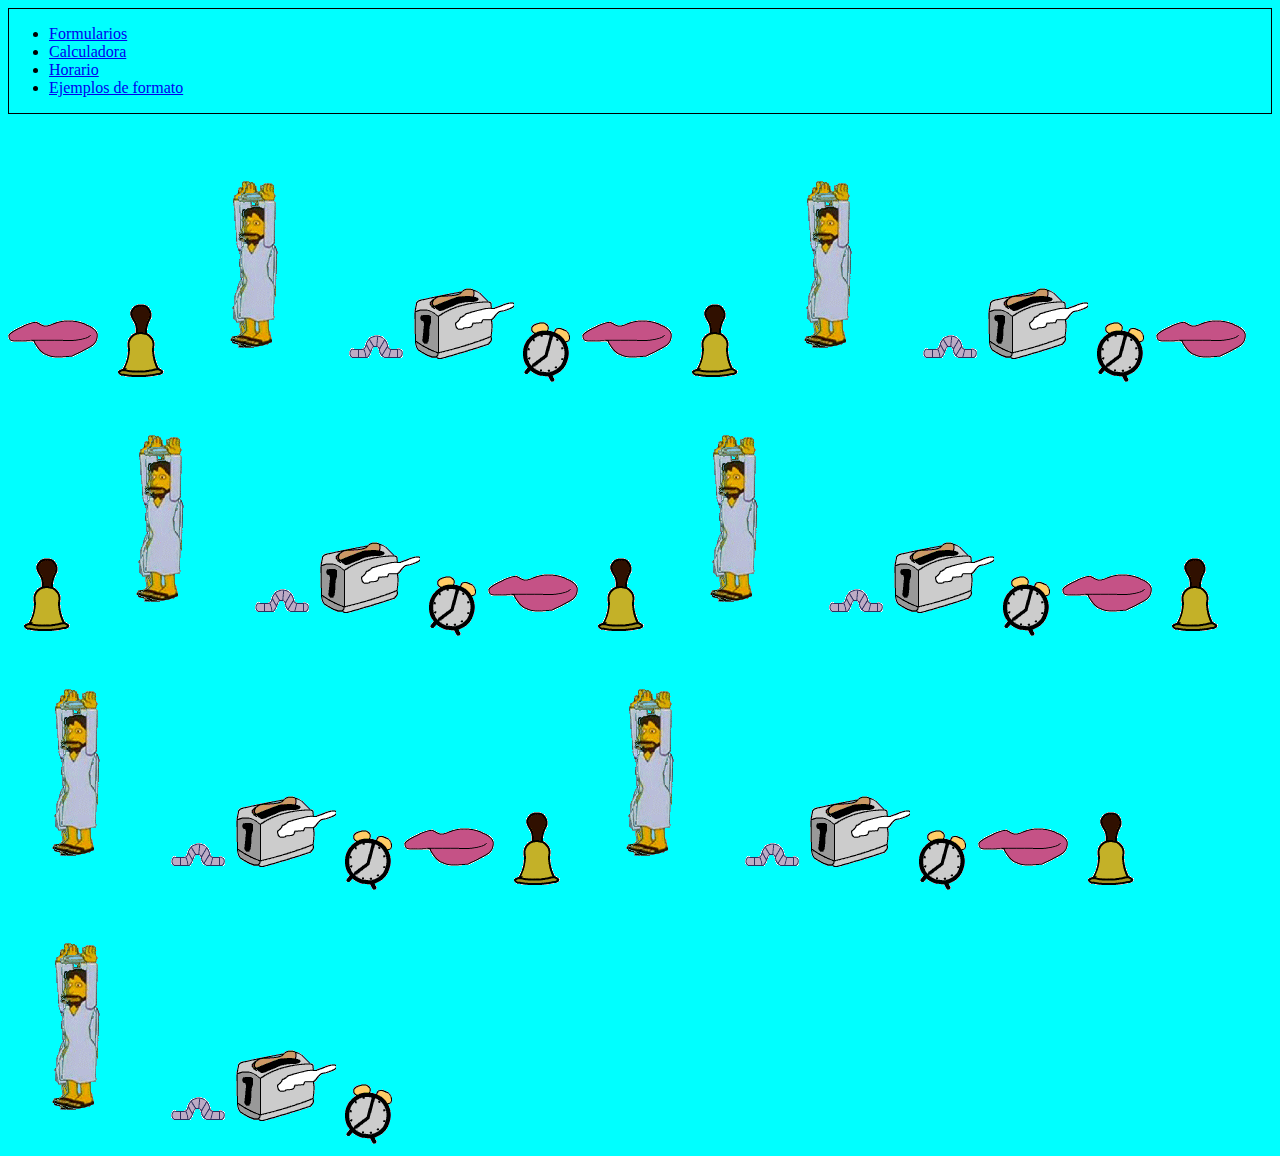
<file: index.html>
<!doctype <!DOCTYPE html>
<html lang="es">
<head>
    <meta charset="utf-8" />
    <meta name="viewport" content="width=device-width, initial-scale=1.0">
    <link href="index.css" rel="stylesheet">
    <title>Proyectos Angel</title>
</head>
<body>
    <div class="menu">
        <ul>
            <li><a href="formularios/index.html">Formularios</a></li>
            <li><a href="calculadora/index.html">Calculadora</a></li>
            <li><a href="horario/index.html">Horario</a></li>
            <li><a href="formato/index.html">Ejemplos de formato</a></li>
        </ul>
    </div>
    <br>
    <div>
        <img src="resources/boca.gif">
        <img src="resources/campana.gif">
        <img src="resources/jesus.gif">
        <img src="resources/gusano.gif">
        <img src="resources/tostadora.gif">
        <img src="resources/reloj.gif">
        <img src="resources/boca.gif">
        <img src="resources/campana.gif">
        <img src="resources/jesus.gif">
        <img src="resources/gusano.gif">
        <img src="resources/tostadora.gif">
        <img src="resources/reloj.gif">
        <img src="resources/boca.gif">
        <img src="resources/campana.gif">
        <img src="resources/jesus.gif">
        <img src="resources/gusano.gif">
        <img src="resources/tostadora.gif">
        <img src="resources/reloj.gif">
        <img src="resources/boca.gif">
        <img src="resources/campana.gif">
        <img src="resources/jesus.gif">
        <img src="resources/gusano.gif">
        <img src="resources/tostadora.gif">
        <img src="resources/reloj.gif">
        <img src="resources/boca.gif">
        <img src="resources/campana.gif">
        <img src="resources/jesus.gif">
        <img src="resources/gusano.gif">
        <img src="resources/tostadora.gif">
        <img src="resources/reloj.gif">
        <img src="resources/boca.gif">
        <img src="resources/campana.gif">
        <img src="resources/jesus.gif">
        <img src="resources/gusano.gif">
        <img src="resources/tostadora.gif">
        <img src="resources/reloj.gif">
        <img src="resources/boca.gif">
        <img src="resources/campana.gif">
        <img src="resources/jesus.gif">
        <img src="resources/gusano.gif">
        <img src="resources/tostadora.gif">
        <img src="resources/reloj.gif">
    </div>
</body>
</html>
</file>
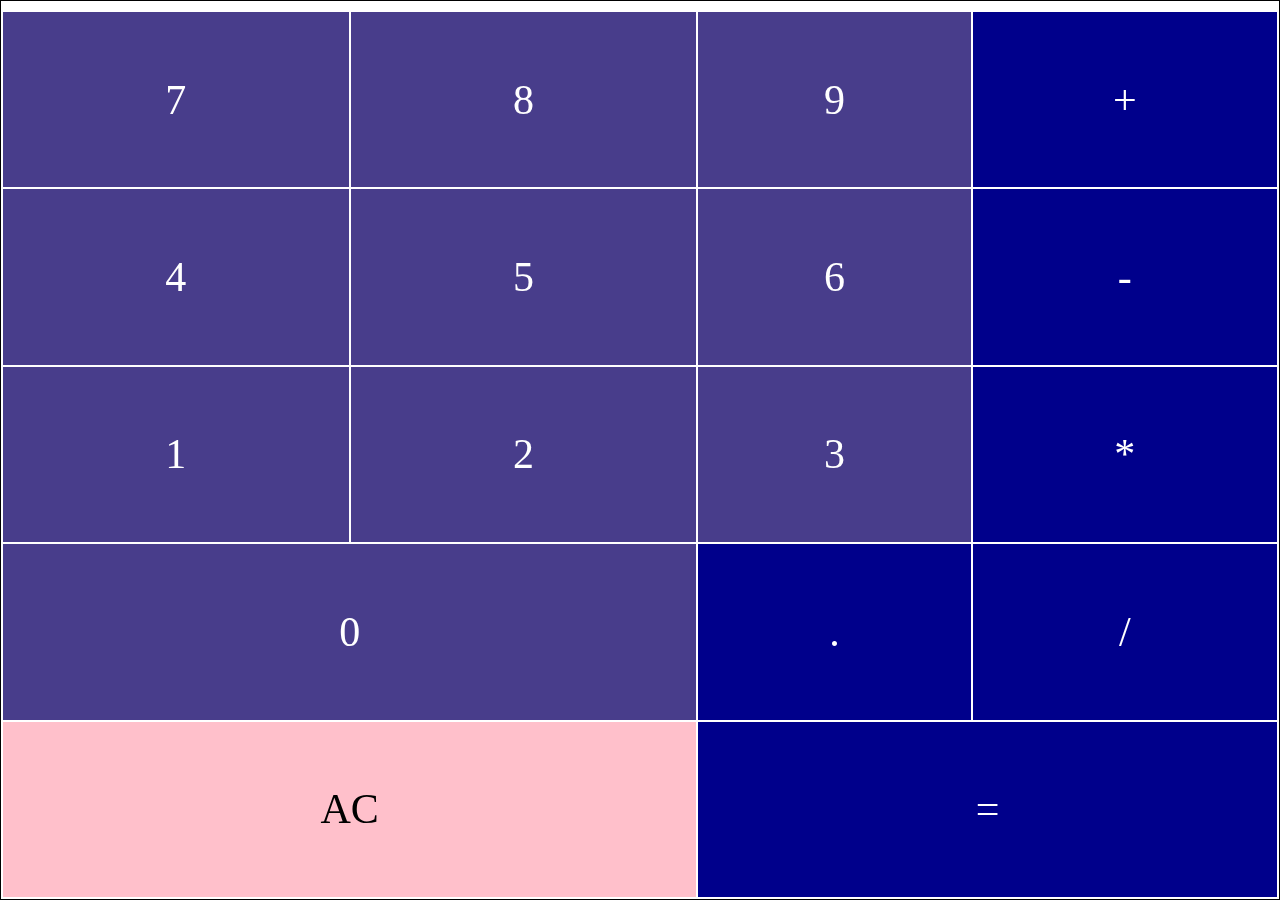
<file: calculadora/index.html>
<!doctype <!DOCTYPE html>
<html lang="es">
<head>
    <meta charset="utf-8" />
    <meta name="viewport" content="width=device-width, initial-scale=1.0">
    <link href="calc.css" rel="stylesheet">
    <script src="calc.js"></script>
    <title>Calculator</title>
</head>
<body>
    <table>
        <tr> <td colspan="4" id="result" class="result"></td> </tr>
        <tr> <td onclick="add('7')">7</td> <td onclick="add('8')">8</td> <td onclick="add('9')">9</td> <td class="operators" onclick="add('+')">+</td> </tr>
        <tr> <td onclick="add('4')">4</td> <td onclick="add('5')">5</td> <td onclick="add('6')">6</td> <td class="operators" onclick="add('-')">-</td> </tr>
        <tr> <td onclick="add('1')">1</td> <td onclick="add('2')">2</td> <td onclick="add('3')">3</td> <td class="operators" onclick="add('*')">*</td> </tr>
        <tr> <td colspan="2" onclick="add('0')">0</td> <td class="operators" onclick="add('.')">.</td> <td class="operators">/</td></tr>
        <tr> <td class="ac" colspan="2" onclick="setResult('0')">AC</td> <td colspan="2" class="operators" onclick="calc()">=</td> </tr>
    </table>
</body>
</html>
</file>
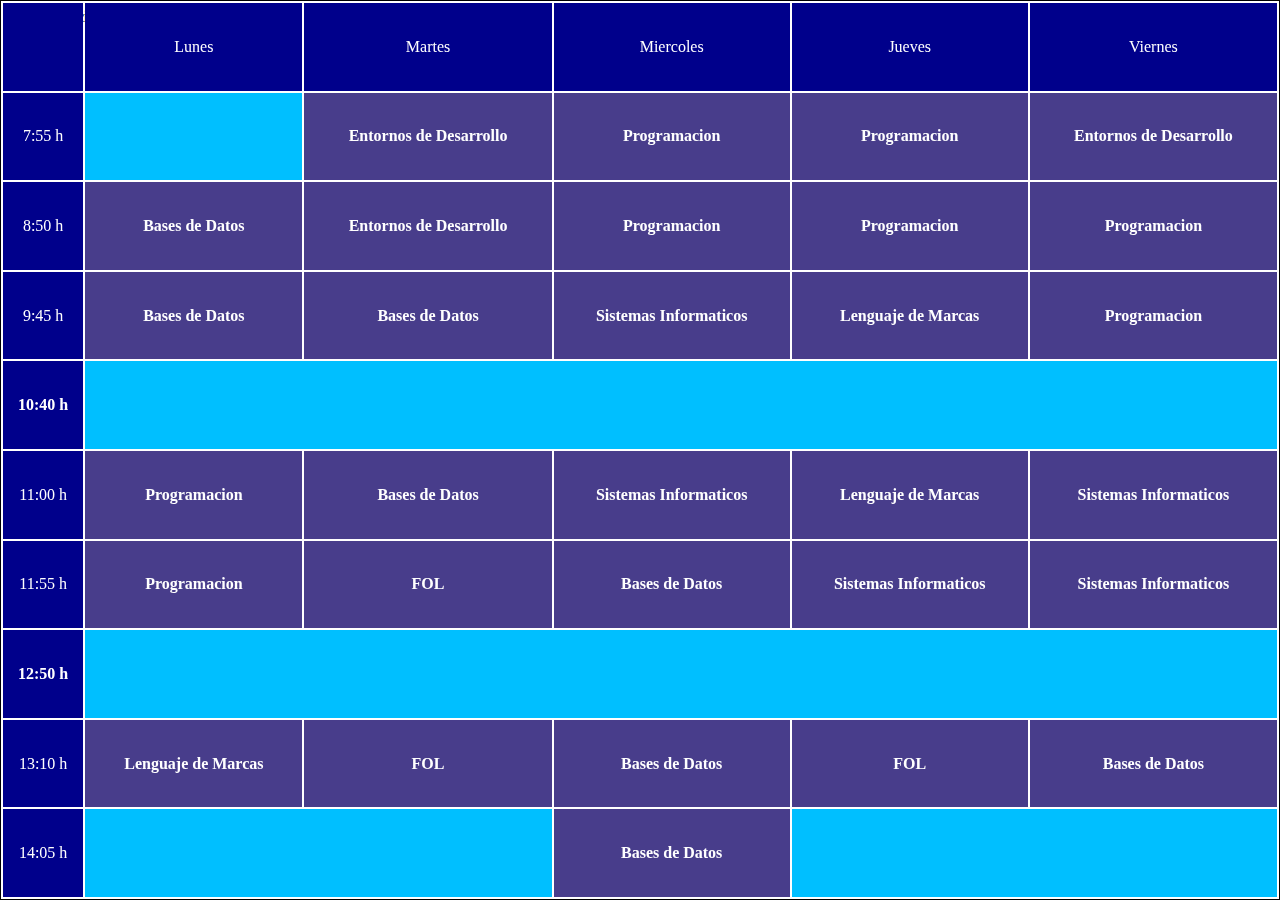
<file: horario/index.html>
<!doctype html>
<html>
    <head>
        <title>Horario</title>
        <link rel = "stylesheet" href = "horario.css">
    </head>
    <body>
        <table>
            <tr><td class="dias" colspan="1"></td><td class="dias">Lunes</td><td class="dias">Martes</td><td class="dias">Miercoles</td><td class="dias">Jueves</td><td class="dias">Viernes</td></tr>
            <tr><td class="dias">7:55 h</td><td class="empty" colspan = "1"></td><td><b>Entornos de Desarrollo</b></td><td><b>Programacion</td><td><b>Programacion</td><td><b>Entornos de Desarrollo</td></tr>
            <tr><td class="dias">8:50 h</td><td><b>Bases de Datos</td><td><b>Entornos de Desarrollo</b></td><b>Programacion</b></td><td><b>Programacion</b></td><td><b>Programacion</b></td><td><b>Programacion</b></td></tr>
            <tr><td class="dias">9:45 h</td><td><b>Bases de Datos</b></td><td><b>Bases de Datos</b></td><td><b>Sistemas Informaticos</b></td><td><b>Lenguaje de Marcas</b></td><td><b>Programacion</b></td></tr>

            <tr><td class="dias"><b>10:40 h</b><td class="patio" colspan = "5"></tr>

            <tr><td class="dias">11:00 h</td><td><b>Programacion</b></td><td><b>Bases de Datos</b></td><td><b>Sistemas Informaticos</b></td><td><b>Lenguaje de Marcas</b></td><td><b>Sistemas Informaticos</b></td></tr>
            <tr><td class="dias">11:55 h</td><td><b>Programacion</b></td><td><b>FOL</b></td><td><b>Bases de Datos</b></td><td><b>Sistemas Informaticos</b></td><td><b>Sistemas Informaticos</b></td></tr>

            <tr><td class="dias"><b>12:50 h</b><td class="patio" colspan = "5"></tr>

            <tr><td  class="dias">13:10 h</td><td><b>Lenguaje de Marcas</b></td><td><b>FOL</b></td><td><b>Bases de Datos</b></td><td><b>FOL</b></td><td><b>Bases de Datos</b></td></tr>
            <tr><td  class="dias">14:05 h</td><td class="empty" colspan = "2"></td><td><b>Bases de Datos</b></td><td class="empty" colspan = "2"></td></tr>
        </table>
    </body>
</html>
</file>
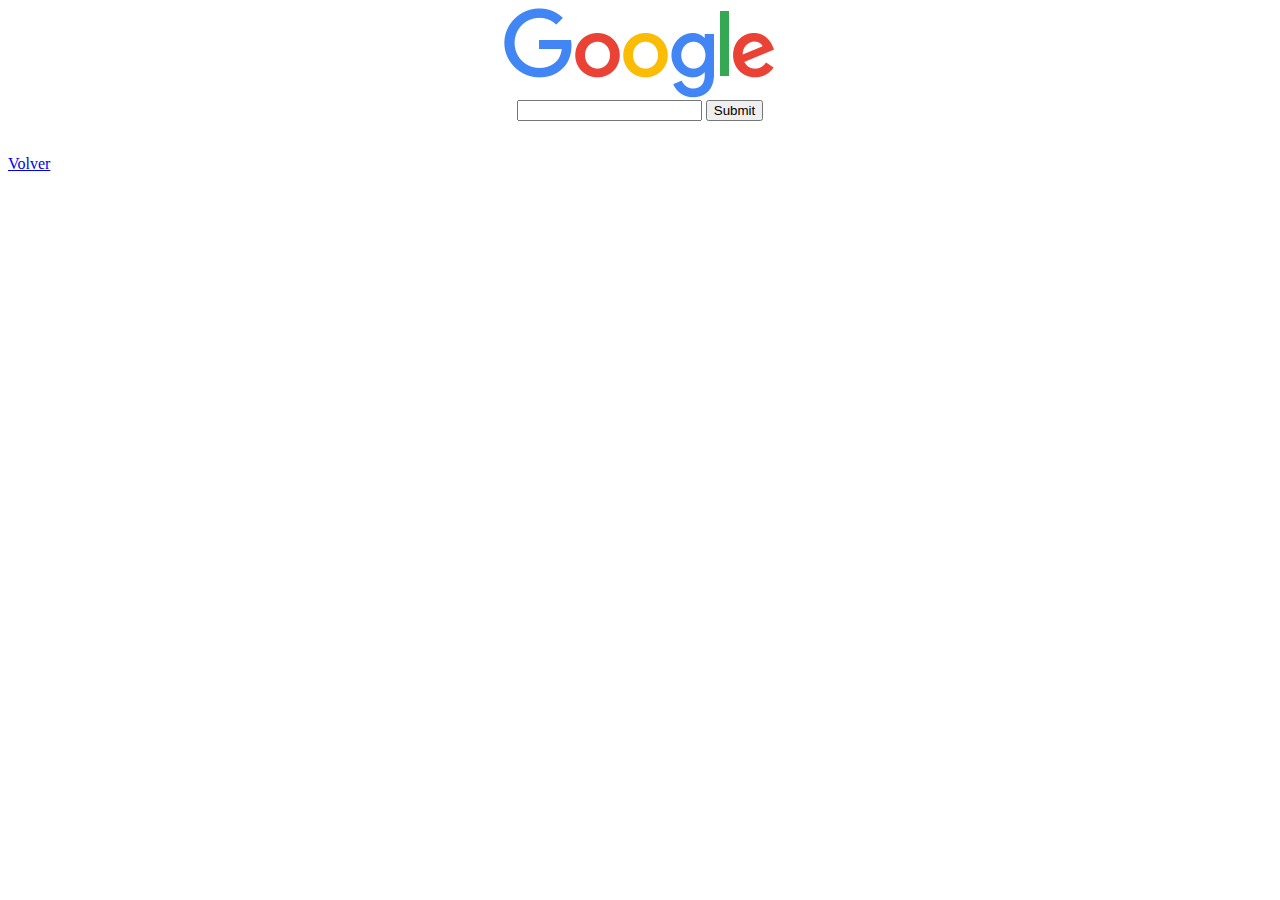
<file: formularios/buscador/index.html>
<!doctype <!DOCTYPE html>
<html lang="es">
<head>
    <meta charset="utf-8" />
    <meta name="viewport" content="width=device-width, initial-scale=1.0">
    <link href="buscador.css" rel="stylesheet">
    <title>Proyectos Angel</title>
</head>

<body>
    <div class="center">
        <img src="../../resources/google.png">
        <form action="http://google.com/search"  method="GET">
            <input type="text" name="q"/>
            <input type="submit"/>
        </form>
    </div>
    
    <br>
    <a href="../index.html">Volver</a>

</body>
</file>
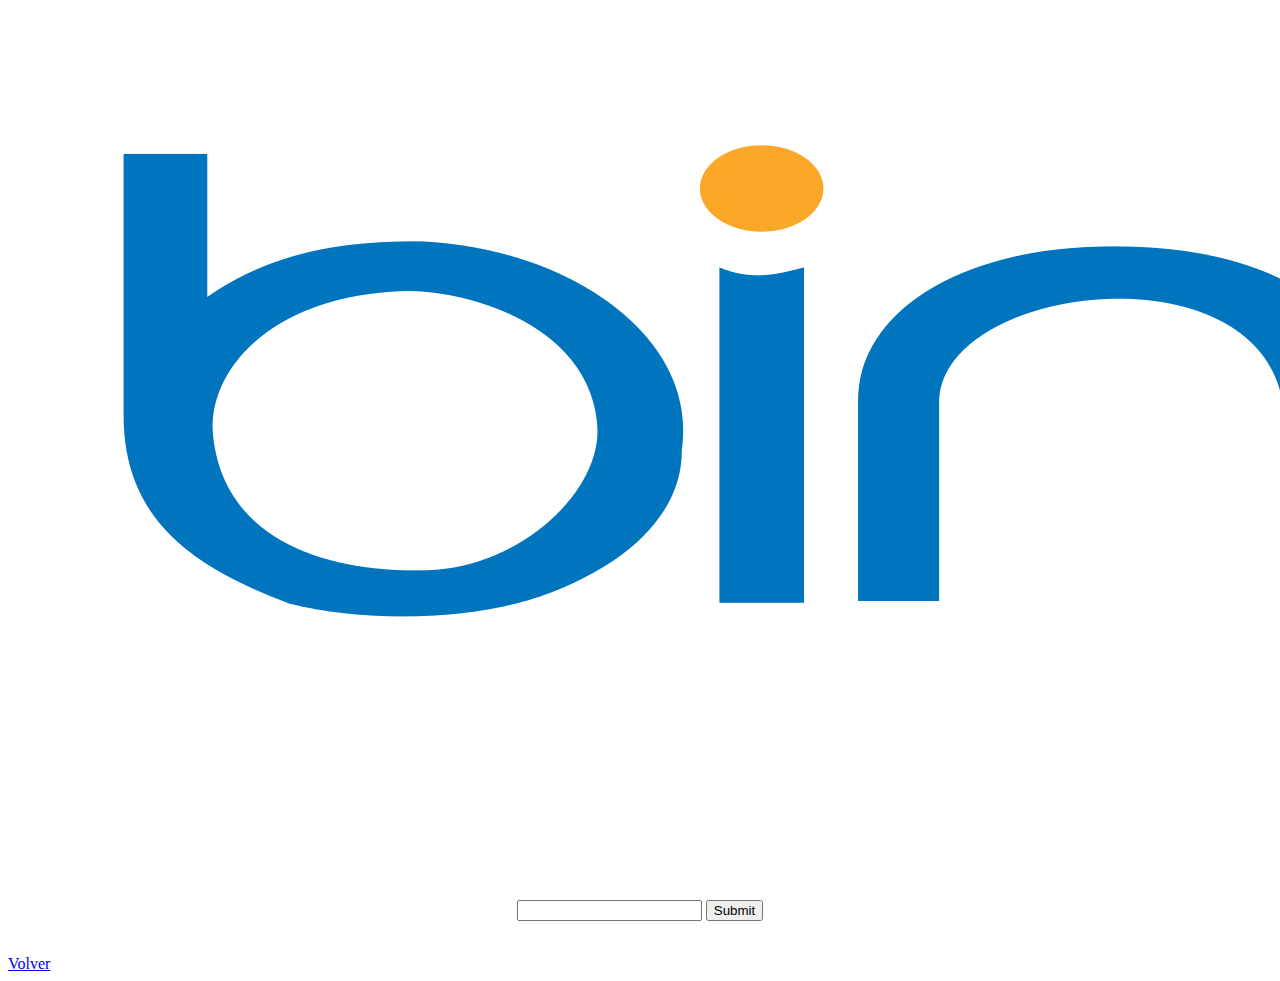
<file: formularios/buscador/bing.html>
<!doctype <!DOCTYPE html>
<html lang="es">
<head>
    <meta charset="utf-8" />
    <meta name="viewport" content="width=device-width, initial-scale=1.0">
    <link href="buscador.css" rel="stylesheet">
    <title>Proyectos Angel</title>
</head>
<body>
    <div class="center">
        <img src="../../resources/bing.png">
        <form action="http://bing.com/search"  method="GET">
            <input type="text" name="q"/>
            <input type="submit"/>
        </form>
    </div>
    

    <br>
    <a href="../index.html">Volver</a>

</body>
</file>
<file: index.css>
body{
    background-color: aqua;
}

.menu{
    border: 1px solid black;
}
</file>
<file: calculadora/calc.css>
table{
    position: fixed;
    top: 50%;
    left: 50%;
    transform: translate(-50%, -50%);
    width: 100vw;
    height: 100%;
    border: 1px solid black;
    text-align: center;
    font-size: 42;
}

td{
    background-color: darkslateblue;
    color: white;
}

.result{
    background-color: white;
    color: darkblue;
    overflow: hidden;
}

.ac{
    background-color: pink;
    color: black;
}

.operators{
    background-color: darkblue;
    color: white;
}
</file>
<file: horario/horario.css>
table{
    position: fixed;
    top: 50%;
    left: 50%;
    transform: translate(-50%, -50%);
    width: 100vw;
    height: 100%;
    border: 1px solid black;
    text-align: center;
    font-size: 42;
}

td{
    background-color: darkslateblue;
    color: white;
}

.dias{
    background-color: darkblue;
    color: white;
}

.patio{
    background-color: deepskyblue;
    color: white;
}

.empty{
    background-color: deepskyblue;
}
</file>
<file: formularios/buscador/buscador.css>
.center{
    text-align: center;
}
</file>
